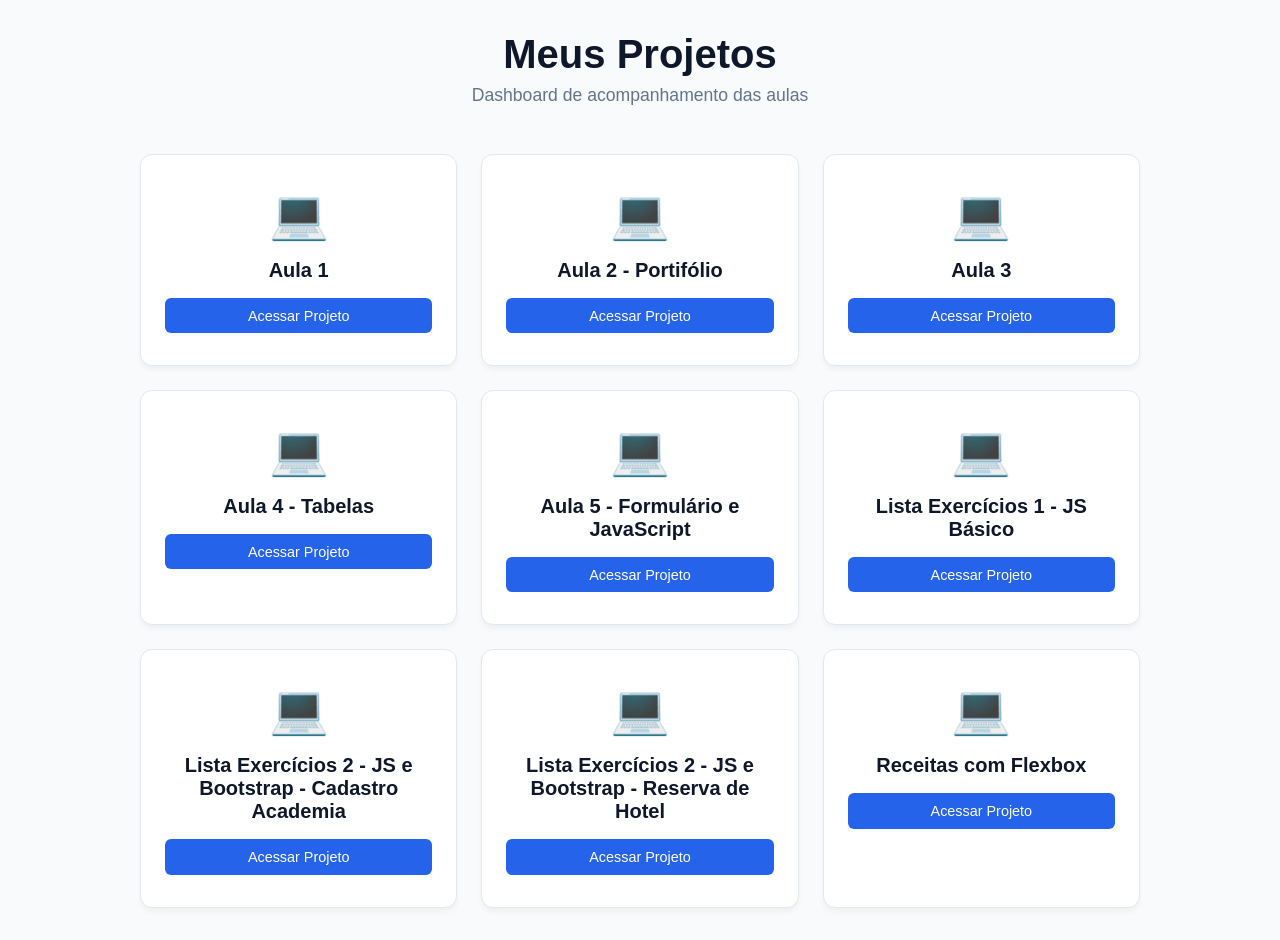
<file: index.html>
<!doctype html>
<html lang="pt-BR">
  <head>
    <meta charset="UTF-8" />
    <meta name="viewport" content="width=device-width, initial-scale=1.0" />

    <link rel="stylesheet" href="style.css">
    <title>Dashboard - Minhas Aulas</title>
  </head>
  <body>
    <header>
      <h1>Meus Projetos</h1>
      <p>Dashboard de acompanhamento das aulas</p>
    </header>

    <main class="grid-container">
      <a href="./Aula1/index.html" class="card">
        <div class="card-icon">💻</div>
        <h2 class="card-title">Aula 1</h2>
        <span class="card-btn">Acessar Projeto</span>
      </a>
      <a href="./Aula2 - Portifolio/index.html" class="card">
        <div class="card-icon">💻</div>
        <h2 class="card-title">Aula 2 - Portifólio</h2>
        <span class="card-btn">Acessar Projeto</span>
      </a>
      <a href="./Aula3/index.html" class="card">
        <div class="card-icon">💻</div>
        <h2 class="card-title">Aula 3</h2>
        <span class="card-btn">Acessar Projeto</span>
      </a>
      <a href="./Aula4 - Tabelas/index.html" class="card">
        <div class="card-icon">💻</div>
        <h2 class="card-title">Aula 4 - Tabelas</h2>
        <span class="card-btn">Acessar Projeto</span>
      </a>
      <a href="./Aula5/index.html" class="card">
        <div class="card-icon">💻</div>
        <h2 class="card-title">Aula 5 - Formulário e JavaScript</h2>
        <span class="card-btn">Acessar Projeto</span>
      </a>
      <a href="./Exercicios/ProjetoJS_1/" class="card">
        <div class="card-icon">💻</div>
        <h2 class="card-title">Lista Exercícios 1 - JS Básico</h2>
        <span class="card-btn">Acessar Projeto</span>
      </a>
      <a href="./Exercicios/Lista de Exercicios JsBootstrap/Ex1/index.html" class="card">
        <div class="card-icon">💻</div>
        <h2 class="card-title">Lista Exercícios 2 - JS e Bootstrap - Cadastro Academia</h2>
        <span class="card-btn">Acessar Projeto</span>
      </a>
      <a href="./Exercicios/Lista de Exercicios JsBootstrap/Ex2/index.html" class="card">
        <div class="card-icon">💻</div>
        <h2 class="card-title">Lista Exercícios 2 - JS e Bootstrap - Reserva de Hotel</h2>
        <span class="card-btn">Acessar Projeto</span>
      </a>
      <a href="./Exercicios/Receitas Flexbox/index.html" class="card">
        <div class="card-icon">💻</div>
        <h2 class="card-title">Receitas com Flexbox</h2>
        <span class="card-btn">Acessar Projeto</span>
      </a>
    </main>
  </body>
</html>
</file>
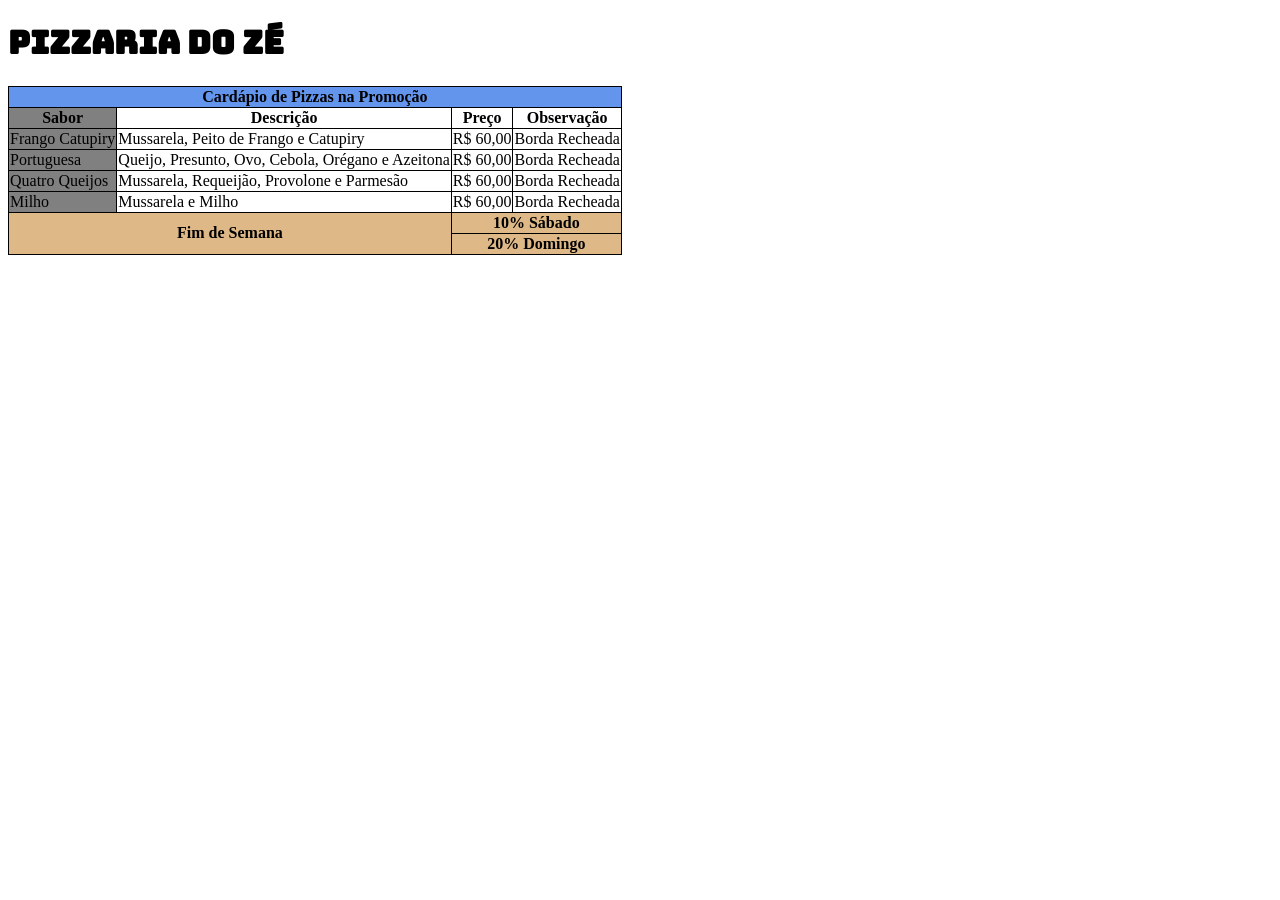
<file: Aula4 - Tabelas/index.html>
<!doctype html>
<html lang="pt-BR">
  <head>
    <meta charset="UTF-8" />
    <meta name="viewport" content="width=device-width, initial-scale=1.0" />

    <link rel="stylesheet" href="style.css" />

    <title>Tabelas</title>
  </head>
  <body>
    <header>
      <h1>Pizzaria do Zé</h1>
    </header>
    <main>
      <section class="cardapio">
        <table>
            <colgroup>
                <col class="sabores">
            </colgroup>
          <thead>
            <tr class="titulo">
                <th colspan="4">Cardápio de Pizzas na Promoção</th>
            </tr>
            <tr>
              <th>Sabor</th>
              <th>Descrição</th>
              <th>Preço</th>
              <th>Observação</th>
            </tr>
          </thead>
          <tbody>
            <tr>
              <td>Frango Catupiry</td>
              <td>Mussarela, Peito de Frango e Catupiry</td>
              <td>R$ 60,00</td>
              <td>Borda Recheada</td>
            </tr>
            <tr>
              <td>Portuguesa</td>
              <td>Queijo, Presunto, Ovo, Cebola, Orégano e Azeitona</td>
              <td>R$ 60,00</td>
              <td>Borda Recheada</td>
            </tr>
            <tr>
              <td>Quatro Queijos</td>
              <td>Mussarela, Requeijão, Provolone e Parmesão</td>
              <td>R$ 60,00</td>
              <td>Borda Recheada</td>
            </tr>
            <tr>
              <td>Milho</td>
              <td>Mussarela e Milho</td>
              <td>R$ 60,00</td>
              <td>Borda Recheada</td>
            </tr>
            <tr class="fim-de-semana">
                <th rowspan="2" colspan="2">Fim de Semana</th>
                <th colspan="2">10% Sábado</th>
            </tr>
            <tr class="fim-de-semana">
                <th colspan="2">20% Domingo</th>
            </tr>
          </tbody>
        </table>
      </section>
    </main>
    <footer></footer>
  </body>
</html>
</file>
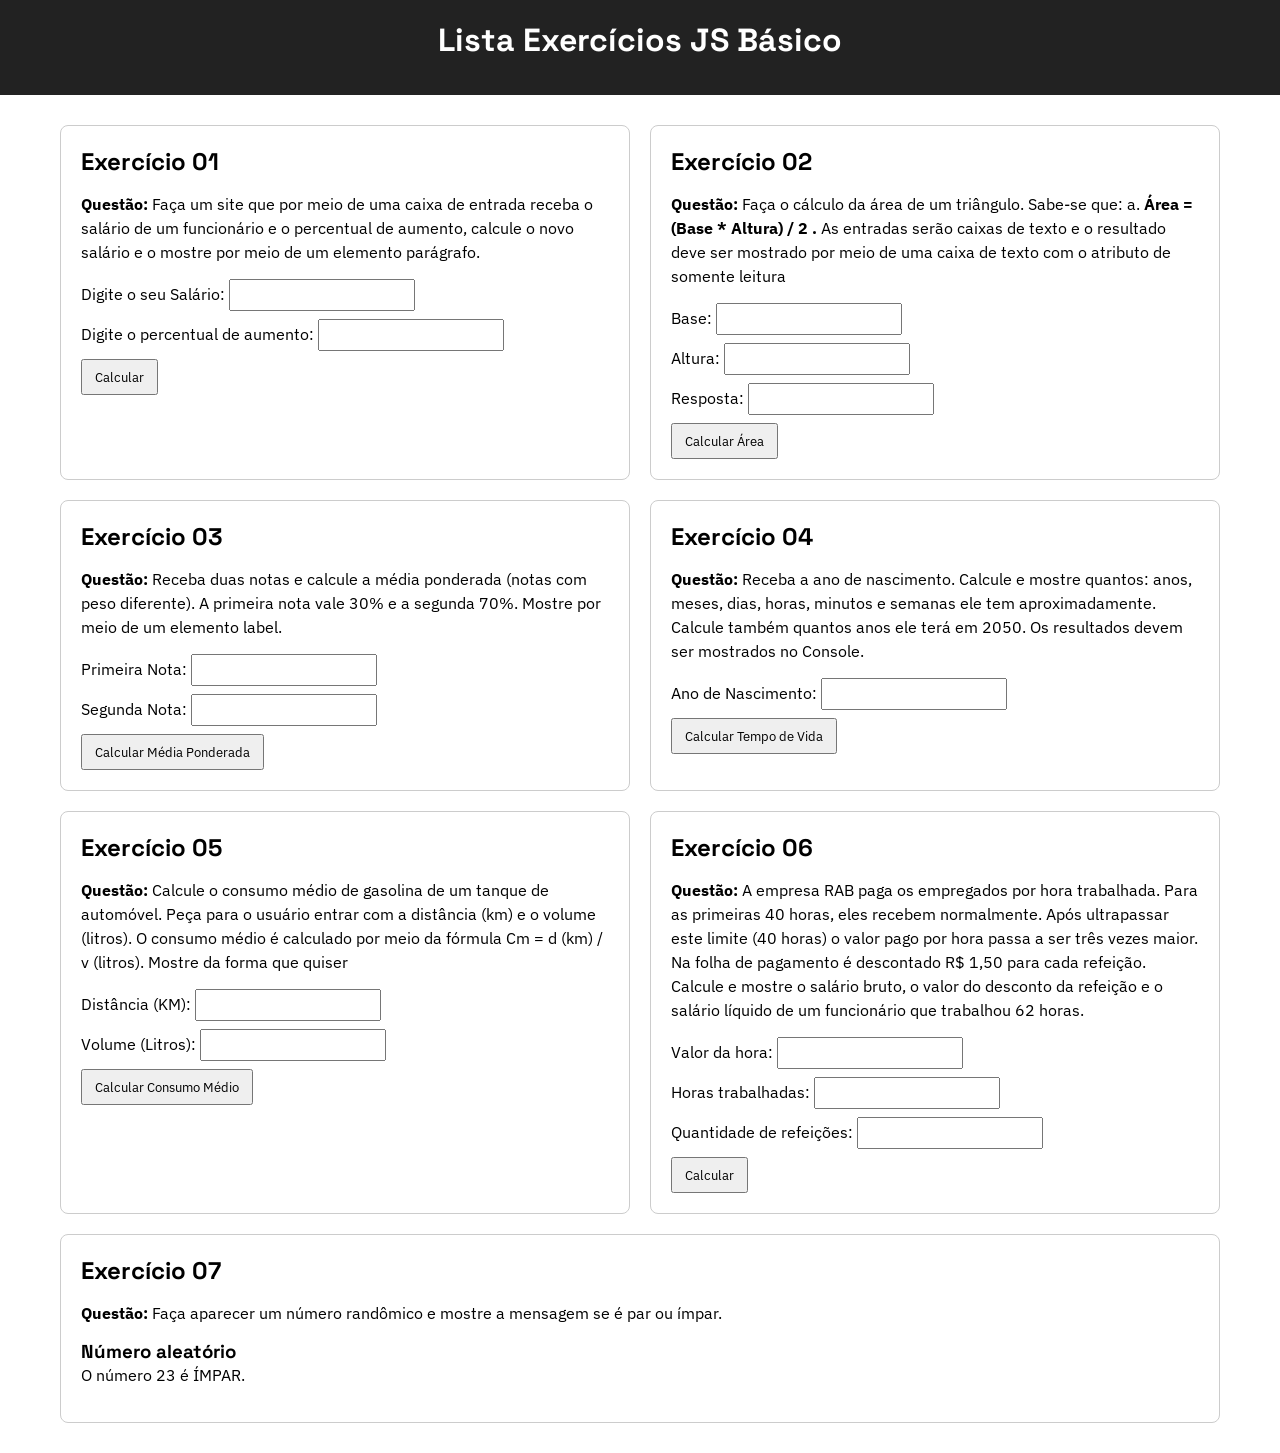
<file: Exercicios/ProjetoJS_1/index.html>
<!doctype html>
<html lang="pt-BR">
  <head>
    <meta charset="UTF-8" />
    <meta name="viewport" content="width=device-width, initial-scale=1.0" />

    <link
      href="https://fonts.googleapis.com/css2?family=IBM+Plex+Sans:wght@400;500;600&family=Space+Grotesk:wght@500;600;700&display=swap"
      rel="stylesheet"
    />
    <link rel="stylesheet" href="style.css" />
    <title>ProjetoJS_1</title>
  </head>
  <body>
    <header>
      <h1>Lista Exercícios JS Básico</h1>
    </header>

    <main>
      <section id="exercicio01">
        <h2>Exercício 01</h2>
        <p>
          <b>Questão:</b> Faça um site que por meio de uma caixa de entrada
          receba o salário de um funcionário e o percentual de aumento, calcule
          o novo salário e o mostre por meio de um elemento parágrafo.
        </p>

        <form action="" id="aumentoSalario">
          <label for="salario">Digite o seu Salário: </label>
          <input type="number" name="salario" id="salario" />
          <br />
          <label for="aumento">Digite o percentual de aumento: </label>
          <input type="number" name="aumento" id="aumento" />
          <br />
          <button type="submit" onclick="calcularAumentoSalario()">
            Calcular
          </button>
        </form>
      </section>

      <br />
      <hr />

      <section id="exercicio02">
        <h2>Exercício 02</h2>
        <p>
          <b>Questão:</b> Faça o cálculo da área de um triângulo. Sabe-se que:
          a. <b>Área = (Base * Altura) / 2 .</b>
          As entradas serão caixas de texto e o resultado deve ser mostrado por
          meio de uma caixa de texto com o atributo de somente leitura
        </p>
        <form action="" id="areaTriangulo">
          <label for="base">Base: </label>
          <input type="number" id="base" />
          <br />
          <label for="altura">Altura:</label>
          <input type="number" id="altura" />
          <br />
          <label for="resposta">Resposta: </label>
          <input type="text" id="resposta" readonly />
          <br />
          <button type="submit" onclick="calcularAreaTriangulo()">
            Calcular Área
          </button>
        </form>
      </section>

      <br />
      <hr />

      <section id="exercicio03">
        <h2>Exercício 03</h2>
        <p>
          <b>Questão:</b> Receba duas notas e calcule a média ponderada (notas
          com peso diferente). A primeira nota vale 30% e a segunda 70%. Mostre
          por meio de um elemento label.
        </p>

        <form action="" id="mediaPonderada">
          <label for="nota1">Primeira Nota:</label>
          <input type="number" id="nota1" />
          <br />
          <label for="nota2">Segunda Nota:</label>
          <input type="number" id="nota2" />
          <br />
          <button type="submit" onclick="calcularMediaPonderada()">
            Calcular Média Ponderada
          </button>
        </form>
      </section>

      <br />
      <hr />

      <section id="exercicio04">
        <h2>Exercício 04</h2>
        <p>
          <b>Questão:</b> Receba a ano de nascimento. Calcule e mostre quantos:
          anos, meses, dias, horas, minutos e semanas ele tem aproximadamente.
          Calcule também quantos anos ele terá em 2050. Os resultados devem ser
          mostrados no Console.
        </p>

        <form action="" id="tempoDeVida">
          <label for="anoDeNascimento">Ano de Nascimento:</label>
          <input type="number" id="anoNascimento" />
          <br />
          <button type="submit" onclick="calcularTempoDeVida()">
            Calcular Tempo de Vida
          </button>
        </form>
      </section>

      <br />
      <hr />

      <section id="exercicio05">
        <h2>Exercício 05</h2>
        <p>
          <b>Questão:</b> Calcule o consumo médio de gasolina de um tanque de
          automóvel. Peça para o usuário entrar com a distância (km) e o volume
          (litros). O consumo médio é calculado por meio da fórmula Cm = d (km)
          / v (litros). Mostre da forma que quiser
        </p>

        <form action="" id="calculoConsumoCombustivel">
          <label for="distancia">Distância (KM):</label>
          <input type="number" id="distancia" />
          <br />
          <label for="volume">Volume (Litros):</label>
          <input type="number" id="volume" />
          <br />
          <button type="submit" onclick="calcularConsumoCombustivel()">
            Calcular Consumo Médio
          </button>
        </form>
      </section>

      <br />
      <hr />

      <section id="exercicio06">
        <h2>Exercício 06</h2>
        <p>
          <b>Questão:</b> A empresa RAB paga os empregados por hora trabalhada.
          Para as primeiras 40 horas, eles recebem normalmente. Após ultrapassar
          este limite (40 horas) o valor pago por hora passa a ser três vezes
          maior. Na folha de pagamento é descontado R$ 1,50 para cada refeição.
          Calcule e mostre o salário bruto, o valor do desconto da refeição e o
          salário líquido de um funcionário que trabalhou 62 horas.
        </p>

        <form action="" id="formPagamento">
          <label for="valorHora">Valor da hora:</label>
          <input type="number" id="valorHora" />
          <br />
          <label for="horasTrabalhadas">Horas trabalhadas:</label>
          <input type="number" id="horasTrabalhadas" />
          <br />
          <label for="refeicoes">Quantidade de refeições:</label>
          <input type="number" id="refeicoes" />
          <br />
          <button type="submit" onclick="calculoTrabalhista()">Calcular</button>
        </form>
      </section>

      <br />
      <hr />

      <section id="exercicio07">
        <h2>Exercício 07</h2>
        <p>
          <b>Questão:</b> Faça aparecer um número randômico e mostre a mensagem
          se é par ou ímpar.
        </p>

        <h3>Número aleatório</h3>
        <p id="resultadoNumero"></p>
      </section>
    </main>

    <script src="script.js"></script>
  </body>
</html>
</file>
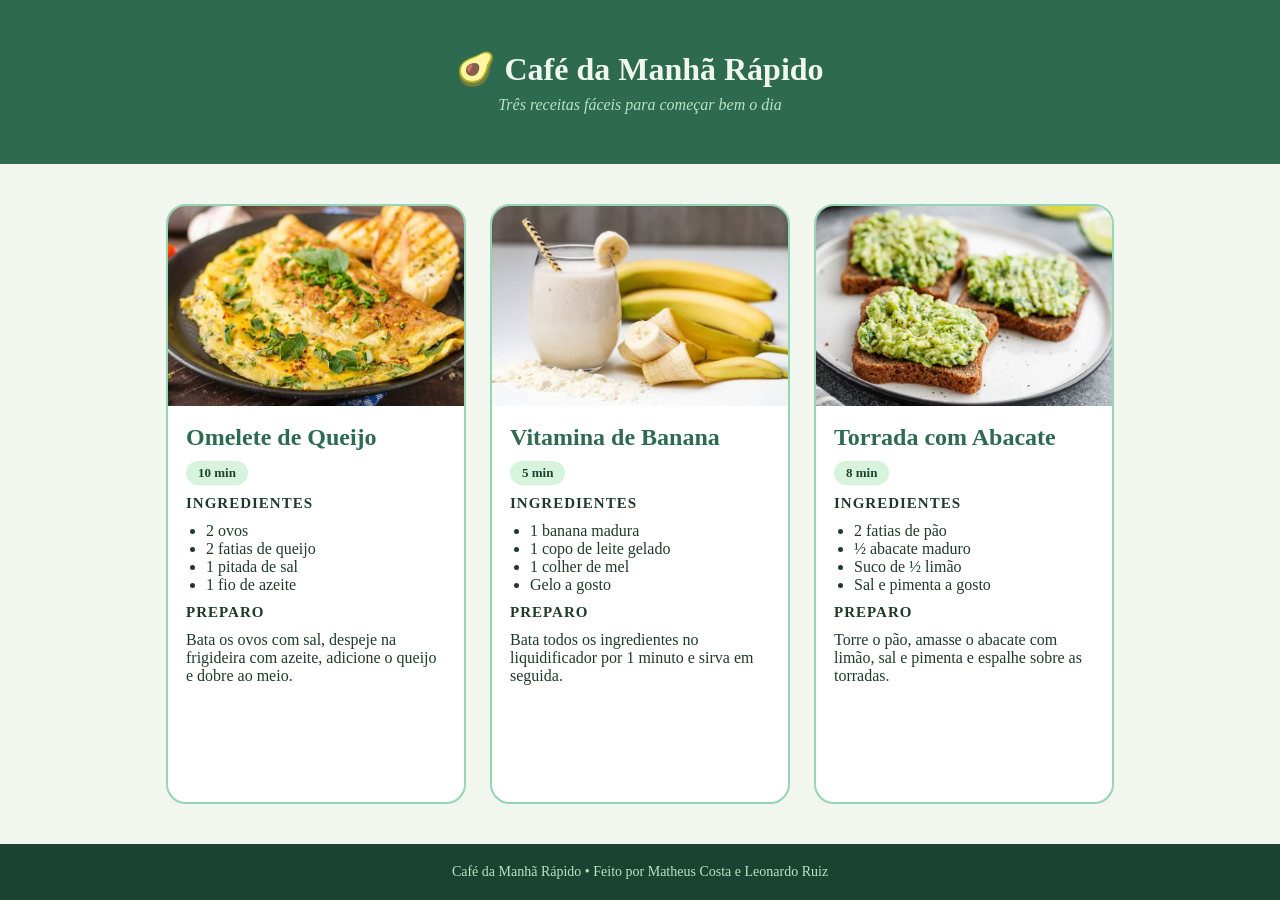
<file: Exercicios/Receitas Flexbox/index.html>
<!doctype html>
<html lang="pt-BR">
  <head>
    <meta charset="UTF-8" />
    <meta name="viewport" content="width=device-width, initial-scale=1.0" />
    <title>Café da Manhã Rápido</title>
    <link rel="stylesheet" href="style.css" />
  </head>
  <body>
    <header class="topo">
      <h1>🥑 Café da Manhã Rápido</h1>
      <p>Três receitas fáceis para começar bem o dia</p>
    </header>

    <main class="lista">
      <article class="card">
        <img
          src="images/omelete-queijo.jpg"
          alt="Omelete de queijo"
        />
        <div class="info">
          <h2>Omelete de Queijo</h2>
          <span class="selo">10 min</span>
          <h3>Ingredientes</h3>
          <ul>
            <li>2 ovos</li>
            <li>2 fatias de queijo</li>
            <li>1 pitada de sal</li>
            <li>1 fio de azeite</li>
          </ul>
          <h3>Preparo</h3>
          <p>
            Bata os ovos com sal, despeje na frigideira com azeite, adicione o
            queijo e dobre ao meio.
          </p>
        </div>
      </article>

      <article class="card">
        <img
          src="images/vitamina-banana.jpg"
          alt="Vitamina de banana"
        />
        <div class="info">
          <h2>Vitamina de Banana</h2>
          <span class="selo">5 min</span>
          <h3>Ingredientes</h3>
          <ul>
            <li>1 banana madura</li>
            <li>1 copo de leite gelado</li>
            <li>1 colher de mel</li>
            <li>Gelo a gosto</li>
          </ul>
          <h3>Preparo</h3>
          <p>
            Bata todos os ingredientes no liquidificador por 1 minuto e sirva em
            seguida.
          </p>
        </div>
      </article>

      <article class="card">
        <img
          src="images/torrada-abacate.png"
          alt="Torrada com abacate"
        />
        <div class="info">
          <h2>Torrada com Abacate</h2>
          <span class="selo">8 min</span>
          <h3>Ingredientes</h3>
          <ul>
            <li>2 fatias de pão</li>
            <li>½ abacate maduro</li>
            <li>Suco de ½ limão</li>
            <li>Sal e pimenta a gosto</li>
          </ul>
          <h3>Preparo</h3>
          <p>
            Torre o pão, amasse o abacate com limão, sal e pimenta e espalhe
            sobre as torradas.
          </p>
        </div>
      </article>
    </main>

    <footer class="rodape">
      <p>Café da Manhã Rápido • Feito por Matheus Costa e Leonardo Ruiz</p>
    </footer>
  </body>
</html>
</file>
<file: style.css>
:root {
  --primary-color: #2563eb; /* Azul padrão */
  --hover-color: #1d4ed8; /* Azul mais escuro para o hover */
  --bg-color: #f8fafc; /* Fundo da tela */
  --card-bg: #ffffff; /* Fundo do botão/card */
  --text-main: #0f172a; /* Cor do texto principal */
  --text-muted: #64748b; /* Cor do texto secundário */
}

* {
  box-sizing: border-box;
  margin: 0;
  padding: 0;
}

body {
  font-family: "Segoe UI", Tahoma, Geneva, Verdana, sans-serif;
  background-color: var(--bg-color);
  color: var(--text-main);
  display: flex;
  flex-direction: column;
  align-items: center;
  min-height: 100vh;
  padding: 2rem;
}

header {
  text-align: center;
  margin-bottom: 3rem;
}

header h1 {
  font-size: 2.5rem;
  margin-bottom: 0.5rem;
}

header p {
  color: var(--text-muted);
  font-size: 1.1rem;
}

/* Container que organiza os botões em formato de grade (Grid) */
.grid-container {
  display: grid;
  /* Cria colunas automáticas que se adaptam ao tamanho da tela */
  grid-template-columns: repeat(auto-fill, minmax(250px, 1fr));
  gap: 1.5rem;
  width: 100%;
  max-width: 1000px;
}

/* Estilo do Cartão/Botão */
.card {
  background-color: var(--card-bg);
  border: 1px solid #e2e8f0;
  border-radius: 12px;
  padding: 2rem 1.5rem;
  text-align: center;
  text-decoration: none;
  color: var(--text-main);
  transition: all 0.3s ease;
  display: flex;
  flex-direction: column;
  align-items: center;
  box-shadow: 0 4px 6px -1px rgba(0, 0, 0, 0.05);
}

/* Efeito de animação quando passa o mouse por cima */
.card:hover {
  transform: translateY(-5px);
  box-shadow: 0 10px 15px -3px rgba(0, 0, 0, 0.1);
  border-color: var(--primary-color);
}

.card-icon {
  font-size: 3rem;
  margin-bottom: 1rem;
}

.card-title {
  font-size: 1.25rem;
  font-weight: 600;
  margin-bottom: 1rem;
}

.card-btn {
  background-color: var(--primary-color);
  color: white;
  padding: 0.6rem 1.5rem;
  border-radius: 6px;
  font-size: 0.9rem;
  font-weight: 500;
  transition: background-color 0.2s;
  width: 100%;
}

.card:hover .card-btn {
  background-color: var(--hover-color);
}

/* Responsividade para telas de celular */
@media (max-width: 600px) {
  header h1 {
    font-size: 2rem;
  }
  .grid-container {
    grid-template-columns: 1fr; /* 1 coluna só no celular */
  }
}
</file>
<file: Aula4 - Tabelas/style.css>
@import url("https://fonts.googleapis.com/css2?family=Bungee&display=swap");

h1 {
  font-family: "Bungee", sans-serif;
}

table,
th,
td,
caption {
  border: 1px solid #000;
  border-collapse: collapse;
}

.titulo {
  background-color: cornflowerblue;
}

.sabores {
    background-color: grey;
}

.fim-de-semana {
    background-color: burlywood;
}
</file>
<file: Exercicios/ProjetoJS_1/style.css>
:root {
  --fonte-titulo: "Space Grotesk", system-ui, sans-serif;
  --fonte-texto: "IBM Plex Sans", system-ui, sans-serif;
}

* {
  font-family: var(--fonte-texto);
  margin: 0;
  padding: 0;
  box-sizing: border-box;
}

html {
  scroll-behavior: smooth;
}

h1,
h2,
h3,
h4 {
  font-family: var(--fonte-titulo);
}

button {
  cursor: pointer;
}

header {
  background-color: #222;
  color: white;
  padding: 20px;
  text-align: center;
}

header h1 {
  margin-bottom: 15px;
}

main {
  max-width: 1200px;
  margin: 30px auto;
  padding: 0 20px;
  display: flex;
  flex-wrap: wrap;
  gap: 20px;
}

section {
  background-color: white;
  border: 1px solid #ccc;
  border-radius: 8px;
  padding: 20px;

  flex: 1 1 calc(50% - 20px);
}

section h2 {
  margin-bottom: 15px;
}

section p {
  line-height: 1.5;
  margin-bottom: 15px;
}

input {
  padding: 5px;
  margin-bottom: 8px;
}

button {
  padding: 7px 12px;
  cursor: pointer;
}

main > br,
main > hr {
  display: none;
}

@media (max-width: 700px) {
  section {
    flex-basis: 100%;
  }
}
</file>
<file: Exercicios/Receitas Flexbox/style.css>
/* ---------- Reset básico ---------- */
* {
  margin: 0;
  padding: 0;
  box-sizing: border-box;
}

body {
  font-family: Georgia, "Times New Roman", serif;
  background-color: #f1f7ee;
  color: #1f3a2b;

  /* body em COLUNA: topo, lista e rodapé empilhados */
  display: flex;
  flex-direction: column;
  min-height: 100vh;
}

/* ---------- Topo (COLUMN) ---------- */
.topo {
  display: flex;
  flex-direction: column;       /* título em cima, frase embaixo */
  align-items: center;
  gap: 8px;
  padding: 50px 20px;
  text-align: center;
  background-color: #2d6a4f;
  color: #f1f7ee;
}

.topo p {
  font-style: italic;
  color: #b7e4c7;
}

/* ---------- Lista de cards (ROW) ---------- */
.lista {
  display: flex;
  flex-direction: row;          /* cards lado a lado */
  flex-wrap: wrap;              /* quebra de linha quando faltar espaço */
  justify-content: center;
  gap: 24px;
  flex: 1;
  padding: 40px 20px;
}

/* ---------- Card (COLUMN) ---------- */
.card {
  display: flex;
  flex-direction: column;       /* foto em cima, informações embaixo */
  width: 300px;
  background-color: #ffffff;
  border: 2px solid #95d5b2;
  border-radius: 20px;
  overflow: hidden;
}

.card img {
  width: 100%;
  height: 200px;
  object-fit: cover;
}

/* ---------- Informações (COLUMN) ---------- */
.info {
  display: flex;
  flex-direction: column;       /* itens empilhados */
  align-items: flex-start;
  gap: 10px;
  padding: 18px;
}

.info h2 {
  color: #2d6a4f;
}

.selo {
  background-color: #d8f3dc;
  color: #1b4332;
  font-size: 13px;
  font-weight: bold;
  padding: 4px 12px;
  border-radius: 20px;
}

.info h3 {
  font-size: 15px;
  text-transform: uppercase;
  letter-spacing: 1px;
}

.info ul {
  padding-left: 20px;
}

/* ---------- Rodapé (ROW) ---------- */
.rodape {
  display: flex;
  flex-direction: row;          /* alinhamento centralizado na linha */
  justify-content: center;
  padding: 20px;
  background-color: #1b4332;
  color: #b7e4c7;
  font-size: 14px;
}

/* ---------- Celular: cards ocupam a largura toda ---------- */
@media (max-width: 700px) {
  .lista {
    flex-direction: column;     /* cards empilhados */
    align-items: center;
  }

  .card {
    width: 100%;
    max-width: 400px;
  }
}
</file>
